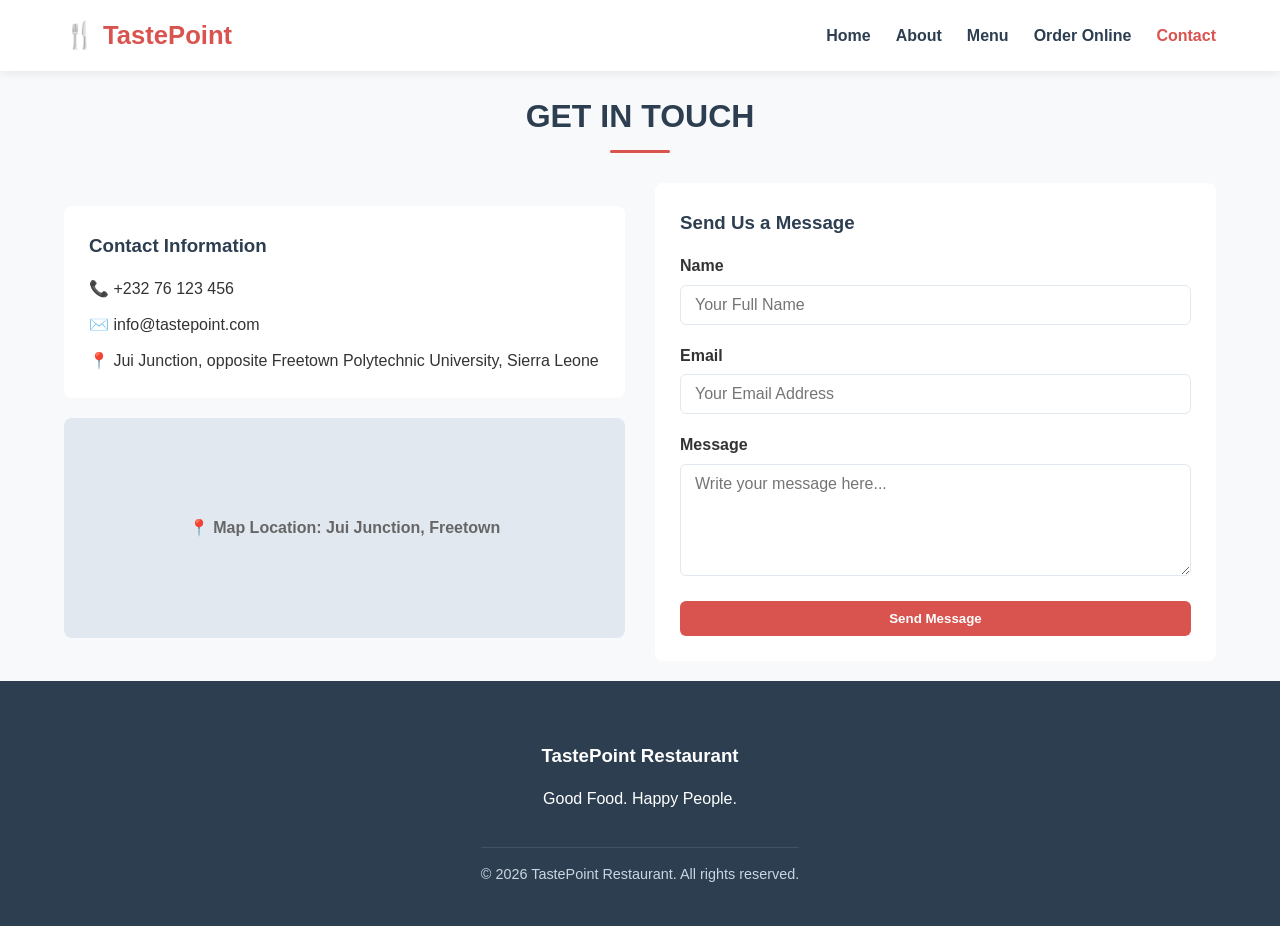
<file: tast point 2/contact.html>
<!DOCTYPE html>
<html lang="en">
<head>
  <meta charset="UTF-8">
  <meta name="viewport" content="width=device-width, initial-scale=1.0">
  <title>TastePoint Restaurant | Contact Us</title>
  <link rel="stylesheet" href="style.css">
</head>
<body>

  <!-- Header -->
  <header class="site-header">
    <div class="container navbar">
      <a href="index.html" class="logo">🍴 TastePoint</a>
      <div class="menu-toggle" id="mobile-menu">☰</div>
      <nav class="nav-links" id="nav-links">
        <a href="index.html">Home</a>
        <a href="about.html">About</a>
        <a href="menu.html">Menu</a>
        <a href="order.html">Order Online</a>
        <a href="contact.html" class="active">Contact</a>
      </nav>
    </div>
  </header>

  <!-- Main Section -->
  <section class="container">
    <h2 class="section-title">GET IN TOUCH</h2>

    <div class="grid-2">
      <!-- Contact Details & Map -->
      <div>
        <div style="background-color: var(--bg-white); padding: 25px; border-radius: 8px; margin-bottom: 20px;">
          <h3 style="margin-bottom: 15px; color: var(--secondary-color);">Contact Information</h3>
          <p style="margin-bottom: 10px;">📞 +232 76 123 456</p>
          <p style="margin-bottom: 10px;">✉️ info@tastepoint.com</p>
          <p>📍 Jui Junction, opposite Freetown Polytechnic University, Sierra Leone</p>
        </div>

        <!-- Embedded Map Placeholder -->
        <div style="background: #e2e8f0; height: 220px; border-radius: 8px; display: flex; align-items: center; justify-content: center; color: var(--text-muted); font-weight: 600;">
          📍 Map Location: Jui Junction, Freetown
        </div>
      </div>

      <!-- Message Form -->
      <div style="background-color: var(--bg-white); padding: 25px; border-radius: 8px;">
        <h3 style="margin-bottom: 15px; color: var(--secondary-color);">Send Us a Message</h3>
        <form onsubmit="event.preventDefault(); alert('Thank you! Your message has been sent.');">
          <div class="form-group">
            <label for="name">Name</label>
            <input type="text" id="name" class="form-control" placeholder="Your Full Name" required>
          </div>
          
          <div class="form-group">
            <label for="email">Email</label>
            <input type="email" id="email" class="form-control" placeholder="Your Email Address" required>
          </div>

          <div class="form-group">
            <label for="message">Message</label>
            <textarea id="message" class="form-control" rows="5" placeholder="Write your message here..." required></textarea>
          </div>

          <button type="submit" class="btn btn-primary" style="width: 100%;">Send Message</button>
        </form>
      </div>
    </div>
  </section>

  <!-- Footer -->
  <footer class="site-footer">
    <div class="container footer-content">
      <h3>TastePoint Restaurant</h3>
      <p>Good Food. Happy People.</p>
      <div class="footer-bottom">
        &copy; 2026 TastePoint Restaurant. All rights reserved.
      </div>
    </div>
  </footer>

  <script>
    document.getElementById('mobile-menu').addEventListener('click', () => {
      document.getElementById('nav-links').classList.toggle('active');
    });
  </script>
</body>
</html>
</file>
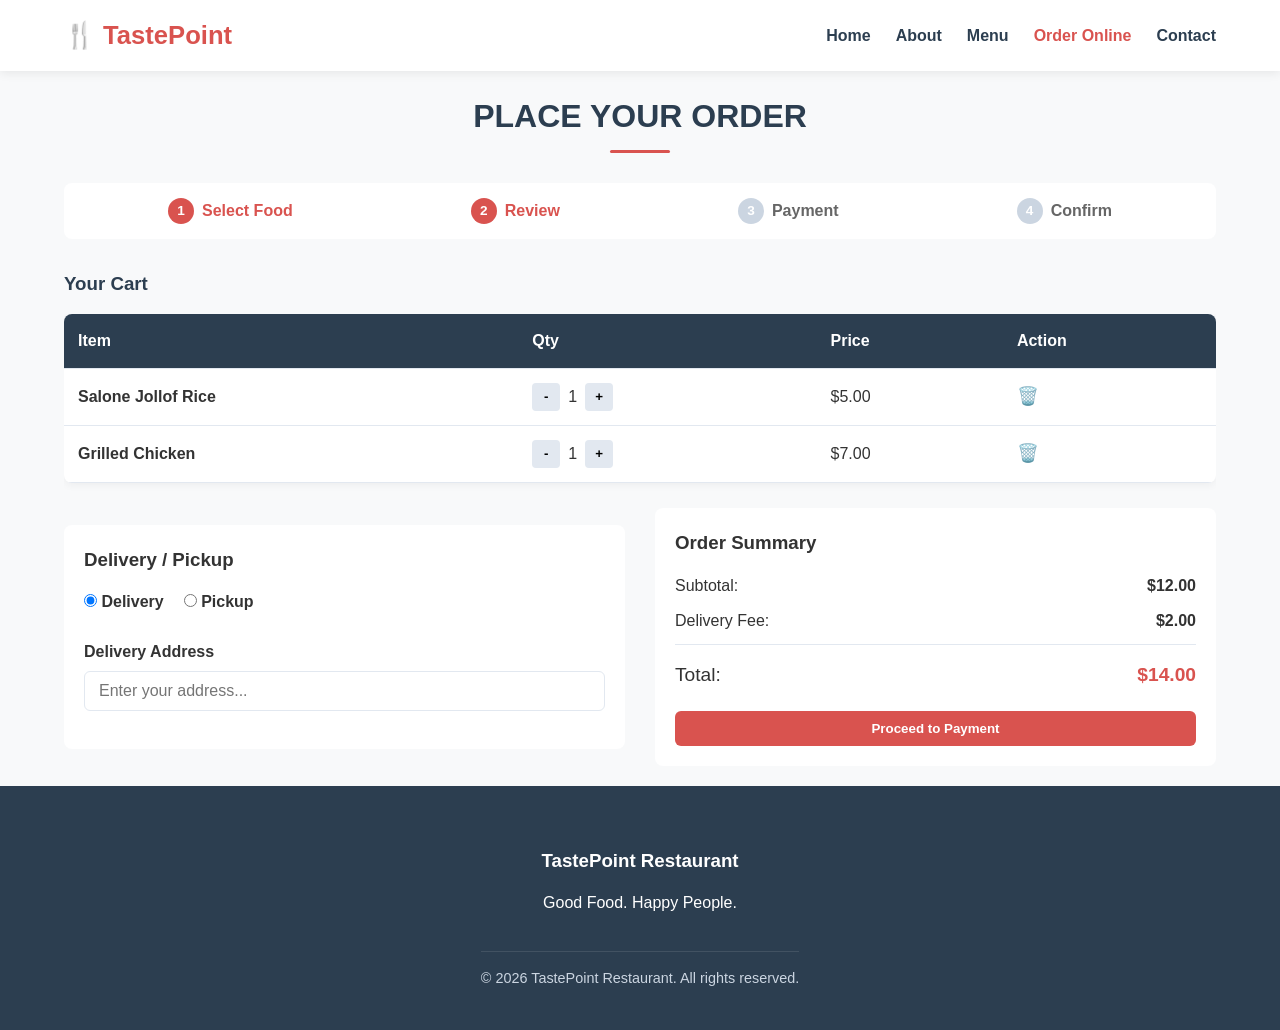
<file: tast point 2/order.html>
<!DOCTYPE html>
<html lang="en">
<head>
  <meta charset="UTF-8">
  <meta name="viewport" content="width=device-width, initial-scale=1.0">
  <title>TastePoint Restaurant | Place Your Order</title>
  <link rel="stylesheet" href="style.css">
</head>
<body>

  <!-- Header -->
  <header class="site-header">
    <div class="container navbar">
      <a href="index.html" class="logo">🍴 TastePoint</a>
      <div class="menu-toggle" id="mobile-menu">☰</div>
      <nav class="nav-links" id="nav-links">
        <a href="index.html">Home</a>
        <a href="about.html">About</a>
        <a href="menu.html">Menu</a>
        <a href="order.html" class="active">Order Online</a>
        <a href="contact.html">Contact</a>
      </nav>
    </div>
  </header>

  <!-- Main Section -->
  <section class="container">
    <h2 class="section-title">PLACE YOUR ORDER</h2>

    <!-- Order Progress Indicator -->
    <div class="order-steps">
      <div class="step active">
        <span class="step-number">1</span> Select Food
      </div>
      <div class="step active">
        <span class="step-number">2</span> Review
      </div>
      <div class="step">
        <span class="step-number">3</span> Payment
      </div>
      <div class="step">
        <span class="step-number">4</span> Confirm
      </div>
    </div>

    <!-- Cart Table -->
    <h3 style="margin-bottom: 15px; color: var(--secondary-color);">Your Cart</h3>
    <div style="overflow-x: auto;">
      <table class="cart-table">
        <thead>
          <tr>
            <th>Item</th>
            <th>Qty</th>
            <th>Price</th>
            <th>Action</th>
          </tr>
        </thead>
        <tbody>
          <tr>
            <td>
              <strong>Salone Jollof Rice</strong>
            </td>
            <td>
              <div class="qty-control">
                <button class="qty-btn" onclick="updateQty(this, -1)">-</button>
                <span>1</span>
                <button class="qty-btn" onclick="updateQty(this, 1)">+</button>
              </div>
            </td>
            <td>$5.00</td>
            <td><button class="remove-btn" onclick="removeRow(this)">🗑️</button></td>
          </tr>
          <tr>
            <td>
              <strong>Grilled Chicken</strong>
            </td>
            <td>
              <div class="qty-control">
                <button class="qty-btn" onclick="updateQty(this, -1)">-</button>
                <span>1</span>
                <button class="qty-btn" onclick="updateQty(this, 1)">+</button>
              </div>
            </td>
            <td>$7.00</td>
            <td><button class="remove-btn" onclick="removeRow(this)">🗑️</button></td>
          </tr>
        </tbody>
      </table>
    </div>

    <!-- Order Summary & Details -->
    <div class="grid-2">
      <div style="background: var(--bg-white); padding: 20px; border-radius: 8px;">
        <h3 style="margin-bottom: 15px;">Delivery / Pickup</h3>
        
        <div class="form-group" style="display: flex; gap: 20px;">
          <label><input type="radio" name="orderType" value="delivery" checked> Delivery</label>
          <label><input type="radio" name="orderType" value="pickup"> Pickup</label>
        </div>

        <div class="form-group">
          <label for="address">Delivery Address</label>
          <input type="text" id="address" class="form-control" placeholder="Enter your address...">
        </div>
      </div>

      <div style="background: var(--bg-white); padding: 20px; border-radius: 8px;">
        <h3 style="margin-bottom: 15px;">Order Summary</h3>
        <div style="display: flex; justify-content: space-between; margin-bottom: 10px;">
          <span>Subtotal:</span>
          <strong>$12.00</strong>
        </div>
        <div style="display: flex; justify-content: space-between; margin-bottom: 15px; border-bottom: 1px solid var(--border-color); padding-bottom: 10px;">
          <span>Delivery Fee:</span>
          <strong>$2.00</strong>
        </div>
        <div style="display: flex; justify-content: space-between; font-size: 1.2rem; margin-bottom: 20px;">
          <span>Total:</span>
          <strong style="color: var(--primary-color);">$14.00</strong>
        </div>
        <button class="btn btn-primary" style="width: 100%;" onclick="alert('Proceeding to payment gateway!')">Proceed to Payment</button>
      </div>
    </div>
  </section>

  <!-- Footer -->
  <footer class="site-footer">
    <div class="container footer-content">
      <h3>TastePoint Restaurant</h3>
      <p>Good Food. Happy People.</p>
      <div class="footer-bottom">
        &copy; 2026 TastePoint Restaurant. All rights reserved.
      </div>
    </div>
  </footer>

  <script>
    document.getElementById('mobile-menu').addEventListener('click', () => {
      document.getElementById('nav-links').classList.toggle('active');
    });

    function updateQty(btn, change) {
      const span = btn.parentElement.querySelector('span');
      let currentVal = parseInt(span.innerText);
      currentVal += change;
      if (currentVal >= 1) {
        span.innerText = currentVal;
      }
    }

    function removeRow(btn) {
      const row = btn.closest('tr');
      row.remove();
    }
  </script>
</body>
</html>
</file>
<file: tast point 2/style.css>
/* ==========================================================================
   TastePoint Restaurant - Shared Responsive Stylesheet
   ========================================================================== */

/* --- CSS Variables & Color Palette --- */
:root {
  --primary-color: #d9534f;
  --primary-hover: #c9302c;
  --secondary-color: #2c3e50;
  --accent-color: #f39c12;
  --bg-light: #f8f9fa;/* ==========================================================================
   TastePoint Restaurant - Shared Responsive Stylesheet
   ========================================================================== */

:root {
  --primary-color: #d9534f;
  --primary-hover: #c9302c;
  --secondary-color: #2c3e50;
  --accent-color: #f39c12;
  --bg-light: #f8f9fa;
  --bg-white: #ffffff;
  --text-dark: #333333;
  --text-muted: #666666;
  --border-color: #e2e8f0;
  --font-main: 'Segoe UI', Tahoma, Geneva, Verdana, sans-serif;
  --transition-speed: 0.3s;
  --container-max-width: 1200px;
}

* {
  margin: 0;
  padding: 0;
  box-sizing: border-box;
}

body {
  font-family: var(--font-main);
  color: var(--text-dark);
  background-color: var(--bg-light);
  line-height: 1.6;
  display: flex;
  flex-direction: column;
  min-height: 100vh;
}

a {
  text-decoration: none;
  color: inherit;
}

ul {
  list-style: none;
}

img {
  max-width: 100%;
  height: auto;
  display: block;
}

.container {
  width: 90%;
  max-width: var(--container-max-width);
  margin: 0 auto;
  padding: 20px 0;
}

/* Header & Navigation */
.site-header {
  background-color: var(--bg-white);
  box-shadow: 0 2px 10px rgba(0, 0, 0, 0.08);
  position: sticky;
  top: 0;
  z-index: 1000;
}

.navbar {
  display: flex;
  justify-content: space-between;
  align-items: center;
  padding: 15px 0;
}

.logo {
  font-size: 1.6rem;
  font-weight: 700;
  color: var(--primary-color);
  display: flex;
  align-items: center;
  gap: 8px;
}

.nav-links {
  display: flex;
  gap: 25px;
}

.nav-links a {
  font-weight: 600;
  color: var(--secondary-color);
  transition: color var(--transition-speed);
}

.nav-links a:hover,
.nav-links a.active {
  color: var(--primary-color);
}

.menu-toggle {
  display: none;
  font-size: 1.8rem;
  cursor: pointer;
}

/* Buttons */
.btn {
  display: inline-block;
  padding: 10px 22px;
  border-radius: 6px;
  font-weight: 600;
  cursor: pointer;
  border: none;
  transition: background-color var(--transition-speed), transform var(--transition-speed);
  text-align: center;
}

.btn-primary {
  background-color: var(--primary-color);
  color: #ffffff;
}

.btn-primary:hover {
  background-color: var(--primary-hover);
  transform: translateY(-2px);
}

/* Hero Section */
.hero {
  background: linear-gradient(rgba(0,0,0,0.5), rgba(0,0,0,0.5)), url('https://images.unsplash.com/photo-1517248135467-4c7edcad34c4?auto=format&fit=crop&w=1200&q=80') center/cover no-repeat;
  color: #ffffff;
  text-align: center;
  padding: 100px 20px;
}

.hero h1 {
  font-size: 2.8rem;
  margin-bottom: 15px;
}

.hero p {
  font-size: 1.2rem;
  margin-bottom: 25px;
}

.section-title {
  text-align: center;
  font-size: 2rem;
  margin-bottom: 30px;
  color: var(--secondary-color);
  position: relative;
}

.section-title::after {
  content: '';
  width: 60px;
  height: 3px;
  background-color: var(--primary-color);
  display: block;
  margin: 8px auto 0;
  border-radius: 2px;
}

/* Grid Systems */
.grid-4 {
  display: grid;
  grid-template-columns: repeat(4, 1fr);
  gap: 20px;
}

.grid-3 {
  display: grid;
  grid-template-columns: repeat(3, 1fr);
  gap: 25px;
}

/* Card Components & Uniform Image Size */
.card {
  background-color: var(--bg-white);
  border-radius: 8px;
  overflow: hidden;
  box-shadow: 0 4px 12px rgba(0, 0, 0, 0.05);
  transition: transform var(--transition-speed), box-shadow var(--transition-speed);
  display: flex;
  flex-direction: column;
}

.card img {
  width: 100%;
  height: 200px; /* Forces all card images to be exactly the same height */
  object-fit: cover; /* Ensures images crop nicely without stretching */
}

.card:hover {
  transform: translateY(-5px);
  box-shadow: 0 8px 20px rgba(0, 0, 0, 0.1);
}

.card-body {
  padding: 20px;
  display: flex;
  flex-direction: column;
  flex-grow: 1;
}

.card-title {
  font-size: 1.2rem;
  margin-bottom: 8px;
  color: var(--secondary-color);
}

.card-text {
  font-size: 0.95rem;
  color: var(--text-muted);
  margin-bottom: 12px;
  flex-grow: 1;
}

.card-price {
  font-size: 1.1rem;
  font-weight: 700;
  color: var(--primary-color);
  margin-bottom: 12px;
}

/* Features Grid */
.features-grid {
  display: grid;
  grid-template-columns: repeat(4, 1fr);
  gap: 20px;
  text-align: center;
  margin-top: 20px;
}

.feature-box {
  background: var(--bg-white);
  padding: 25px 15px;
  border-radius: 8px;
  box-shadow: 0 2px 8px rgba(0,0,0,0.05);
}

/* Footer */
.site-footer {
  background-color: var(--secondary-color);
  color: #ffffff;
  margin-top: auto;
  padding: 40px 0 20px;
  text-align: center;
}

.footer-bottom {
  margin-top: 20px;
  padding-top: 15px;
  border-top: 1px solid rgba(255, 255, 255, 0.1);
  font-size: 0.9rem;
  color: #cbd5e1;
}

/* Media Queries */
@media (max-width: 900px) {
  .grid-4, .grid-3, .features-grid {
    grid-template-columns: repeat(2, 1fr);
  }
}

@media (max-width: 600px) {
  .menu-toggle {
    display: block;
  }
  .nav-links {
    display: none;
    flex-direction: column;
    width: 100%;
    position: absolute;
    top: 100%;
    left: 0;
    background-color: var(--bg-white);
    padding: 15px;
    box-shadow: 0 4px 8px rgba(0,0,0,0.1);
  }
  .nav-links.active {
    display: flex;
  }
  .grid-4, .grid-3, .features-grid {
    grid-template-columns: 1fr;
  }
  .hero h1 {
    font-size: 2rem;
  }
}
  --bg-white: #ffffff;
  --text-dark: #333333;
  --text-muted: #666666;
  --border-color: #e2e8f0;
  --font-main: 'Segoe UI', Tahoma, Geneva, Verdana, sans-serif;
  --transition-speed: 0.3s;
  --container-max-width: 1200px;
}

/* --- Base & Reset --- */
* {
  margin: 0;
  padding: 0;
  box-sizing: border-box;
}

body {
  font-family: var(--font-main);
  color: var(--text-dark);
  background-color: var(--bg-light);
  line-height: 1.6;
  display: flex;
  flex-direction: column;
  min-height: 100vh;
}

a {
  text-decoration: none;
  color: inherit;
}

ul {
  list-style: none;
}

img {
  max-width: 100%;
  height: auto;
  display: block;
}

/* --- Container --- */
.container {
  width: 90%;
  max-width: var(--container-max-width);
  margin: 0 auto;
  padding: 20px 0;
}

/* --- Navigation & Header --- */
.site-header {
  background-color: var(--bg-white);
  box-shadow: 0 2px 10px rgba(0, 0, 0, 0.08);
  position: sticky;
  top: 0;
  z-index: 1000;
}

.navbar {
  display: flex;
  justify-content: space-between;
  align-items: center;
  padding: 15px 0;
}

.logo {
  font-size: 1.6rem;
  font-weight: 700;
  color: var(--primary-color);
  display: flex;
  align-items: center;
  gap: 8px;
}

.nav-links {
  display: flex;
  gap: 25px;
}

.nav-links a {
  font-weight: 600;
  color: var(--secondary-color);
  transition: color var(--transition-speed);
}

.nav-links a:hover,
.nav-links a.active {
  color: var(--primary-color);
}

.menu-toggle {
  display: none;
  font-size: 1.8rem;
  cursor: pointer;
}

/* --- Buttons --- */
.btn {
  display: inline-block;
  padding: 10px 22px;
  border-radius: 6px;
  font-weight: 600;
  cursor: pointer;
  border: none;
  transition: background-color var(--transition-speed), transform var(--transition-speed);
  text-align: center;
}

.btn-primary {
  background-color: var(--primary-color);
  color: #ffffff;
}

.btn-primary:hover {
  background-color: var(--primary-hover);
  transform: translateY(-2px);
}

.btn-secondary {
  background-color: var(--secondary-color);
  color: #ffffff;
}

.btn-secondary:hover {
  background-color: #1a252f;
}

/* --- Hero Section --- */
.hero {
  background: linear-gradient(rgba(0,0,0,0.5), rgba(0,0,0,0.5)), url('https://images.unsplash.com/photo-1517248135467-4c7edcad34c4?auto=format&fit=crop&w=1200&q=80') center/cover no-repeat;
  color: #ffffff;
  text-align: center;
  padding: 100px 20px;
}

.hero h1 {
  font-size: 2.8rem;
  margin-bottom: 15px;
}

.hero p {
  font-size: 1.2rem;
  margin-bottom: 25px;
}

/* --- Section Titles --- */
.section-title {
  text-align: center;
  font-size: 2rem;
  margin-bottom: 30px;
  color: var(--secondary-color);
  position: relative;
}

.section-title::after {
  content: '';
  width: 60px;
  height: 3px;
  background-color: var(--primary-color);
  display: block;
  margin: 8px auto 0;
  border-radius: 2px;
}

/* --- Grid Systems --- */
.grid-4 {
  display: grid;
  grid-template-columns: repeat(4, 1fr);
  gap: 20px;
}

.grid-3 {
  display: grid;
  grid-template-columns: repeat(3, 1fr);
  gap: 25px;
}

.grid-2 {
  display: grid;
  grid-template-columns: repeat(2, 1fr);
  gap: 30px;
  align-items: center;
}

/* --- Card Components --- */
.card {
  background-color: var(--bg-white);
  border-radius: 8px;
  overflow: hidden;
  box-shadow: 0 4px 12px rgba(0, 0, 0, 0.05);
  transition: transform var(--transition-speed), box-shadow var(--transition-speed);
}

.card:hover {
  transform: translateY(-5px);
  box-shadow: 0 8px 20px rgba(0, 0, 0, 0.1);
}

.card-body {
  padding: 20px;
}

.card-title {
  font-size: 1.2rem;
  margin-bottom: 8px;
  color: var(--secondary-color);
}

.card-text {
  font-size: 0.95rem;
  color: var(--text-muted);
  margin-bottom: 12px;
}

.card-price {
  font-size: 1.1rem;
  font-weight: 700;
  color: var(--primary-color);
  margin-bottom: 12px;
}

/* --- Features / Icon Boxes --- */
.features-grid {
  display: grid;
  grid-template-columns: repeat(4, 1fr);
  gap: 20px;
  text-align: center;
  margin-top: 20px;
}

.feature-box {
  background: var(--bg-white);
  padding: 25px 15px;
  border-radius: 8px;
  box-shadow: 0 2px 8px rgba(0,0,0,0.05);
}

.feature-box i {
  font-size: 2.2rem;
  color: var(--primary-color);
  margin-bottom: 10px;
}

/* --- Form Styles --- */
.form-group {
  margin-bottom: 18px;
}

.form-group label {
  display: block;
  margin-bottom: 6px;
  font-weight: 600;
}

.form-control {
  width: 100%;
  padding: 10px 14px;
  border: 1px solid var(--border-color);
  border-radius: 6px;
  font-family: inherit;
  font-size: 1rem;
}

.form-control:focus {
  outline: none;
  border-color: var(--primary-color);
}

/* --- Order & Cart Table --- */
.cart-table {
  width: 100%;
  border-collapse: collapse;
  background-color: var(--bg-white);
  box-shadow: 0 2px 8px rgba(0,0,0,0.05);
  border-radius: 8px;
  overflow: hidden;
  margin-bottom: 25px;
}

.cart-table th, .cart-table td {
  padding: 14px;
  text-align: left;
  border-bottom: 1px solid var(--border-color);
}

.cart-table th {
  background-color: var(--secondary-color);
  color: #ffffff;
}

.qty-control {
  display: flex;
  align-items: center;
  gap: 8px;
}

.qty-btn {
  background-color: #e2e8f0;
  border: none;
  width: 28px;
  height: 28px;
  border-radius: 4px;
  cursor: pointer;
  font-weight: bold;
}

.qty-btn:hover {
  background-color: #cbd5e1;
}

.remove-btn {
  color: #e74c3c;
  cursor: pointer;
  font-size: 1.1rem;
  background: none;
  border: none;
}

/* --- Steps Indicator --- */
.order-steps {
  display: flex;
  justify-content: space-around;
  margin-bottom: 30px;
  background-color: var(--bg-white);
  padding: 15px;
  border-radius: 8px;
}

.step {
  display: flex;
  align-items: center;
  gap: 8px;
  font-weight: 600;
  color: var(--text-muted);
}

.step.active {
  color: var(--primary-color);
}

.step-number {
  width: 26px;
  height: 26px;
  border-radius: 50%;
  background-color: #cbd5e1;
  color: #ffffff;
  display: flex;
  align-items: center;
  justify-content: center;
  font-size: 0.85rem;
}

.step.active .step-number {
  background-color: var(--primary-color);
}

/* --- Footer --- */
.site-footer {
  background-color: var(--secondary-color);
  color: #ffffff;
  margin-top: auto;
  padding: 40px 0 20px;
  text-align: center;
}

.footer-content {
  display: flex;
  flex-direction: column;
  align-items: center;
  gap: 15px;
}

.social-links {
  display: flex;
  gap: 18px;
}

.social-links a {
  color: #ffffff;
  font-size: 1.3rem;
  transition: color var(--transition-speed);
}

.social-links a:hover {
  color: var(--accent-color);
}

.footer-bottom {
  margin-top: 20px;
  padding-top: 15px;
  border-top: 1px solid rgba(255, 255, 255, 0.1);
  font-size: 0.9rem;
  color: #cbd5e1;
}

/* ==========================================================================
   Responsive Breakpoints
   ========================================================================== */

/* Tablet View (max-width: 900px) */
@media (max-width: 900px) {
  .grid-4 {
    grid-template-columns: repeat(2, 1fr);
  }
  
  .grid-3 {
    grid-template-columns: repeat(2, 1fr);
  }

  .features-grid {
    grid-template-columns: repeat(2, 1fr);
  }
}

/* Mobile View (max-width: 600px) */
@media (max-width: 600px) {
  .menu-toggle {
    display: block;
  }

  .nav-links {
    display: none;
    flex-direction: column;
    width: 100%;
    position: absolute;
    top: 100%;
    left: 0;
    background-color: var(--bg-white);
    padding: 15px;
    box-shadow: 0 4px 8px rgba(0,0,0,0.1);
  }

  .nav-links.active {
    display: flex;
  }

  .grid-4, .grid-3, .grid-2, .features-grid {
    grid-template-columns: 1fr;
  }

  .hero h1 {
    font-size: 2rem;
  }

  .order-steps {
    font-size: 0.8rem;
  }
}
</file>
